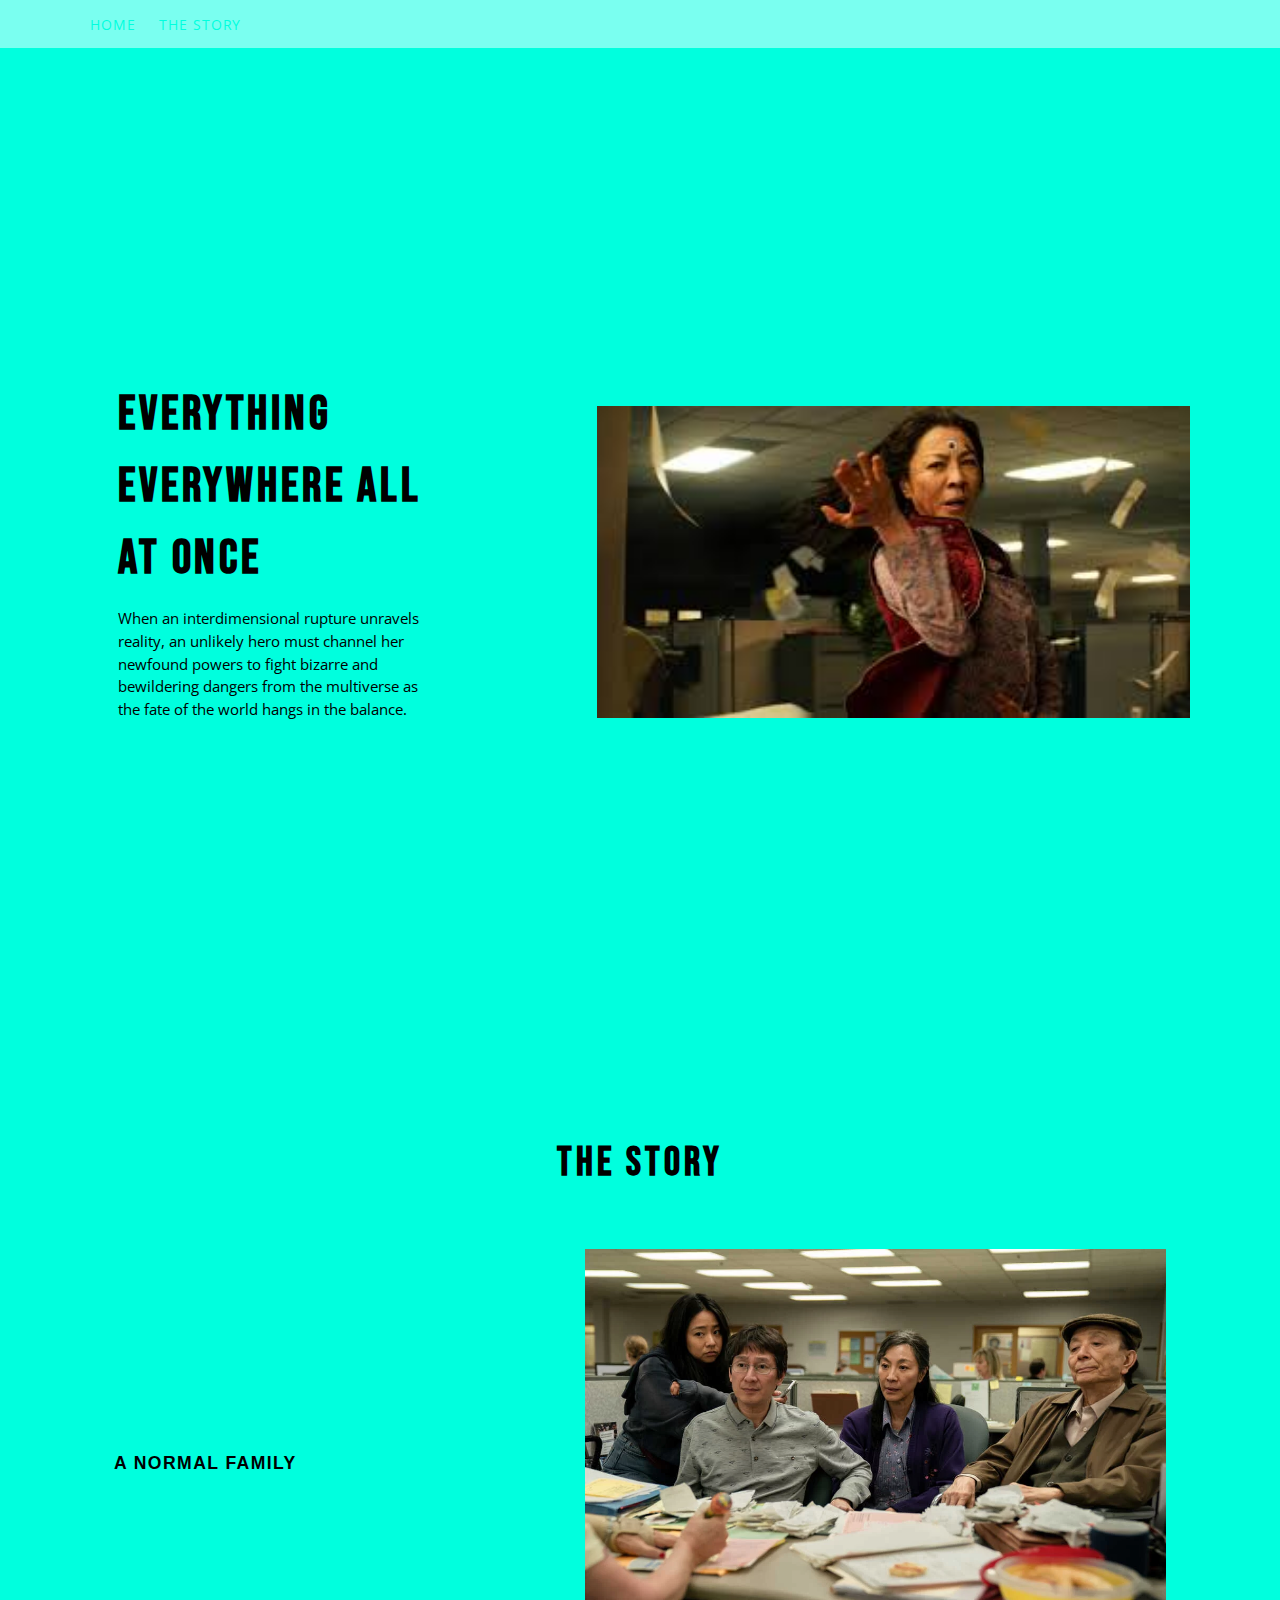
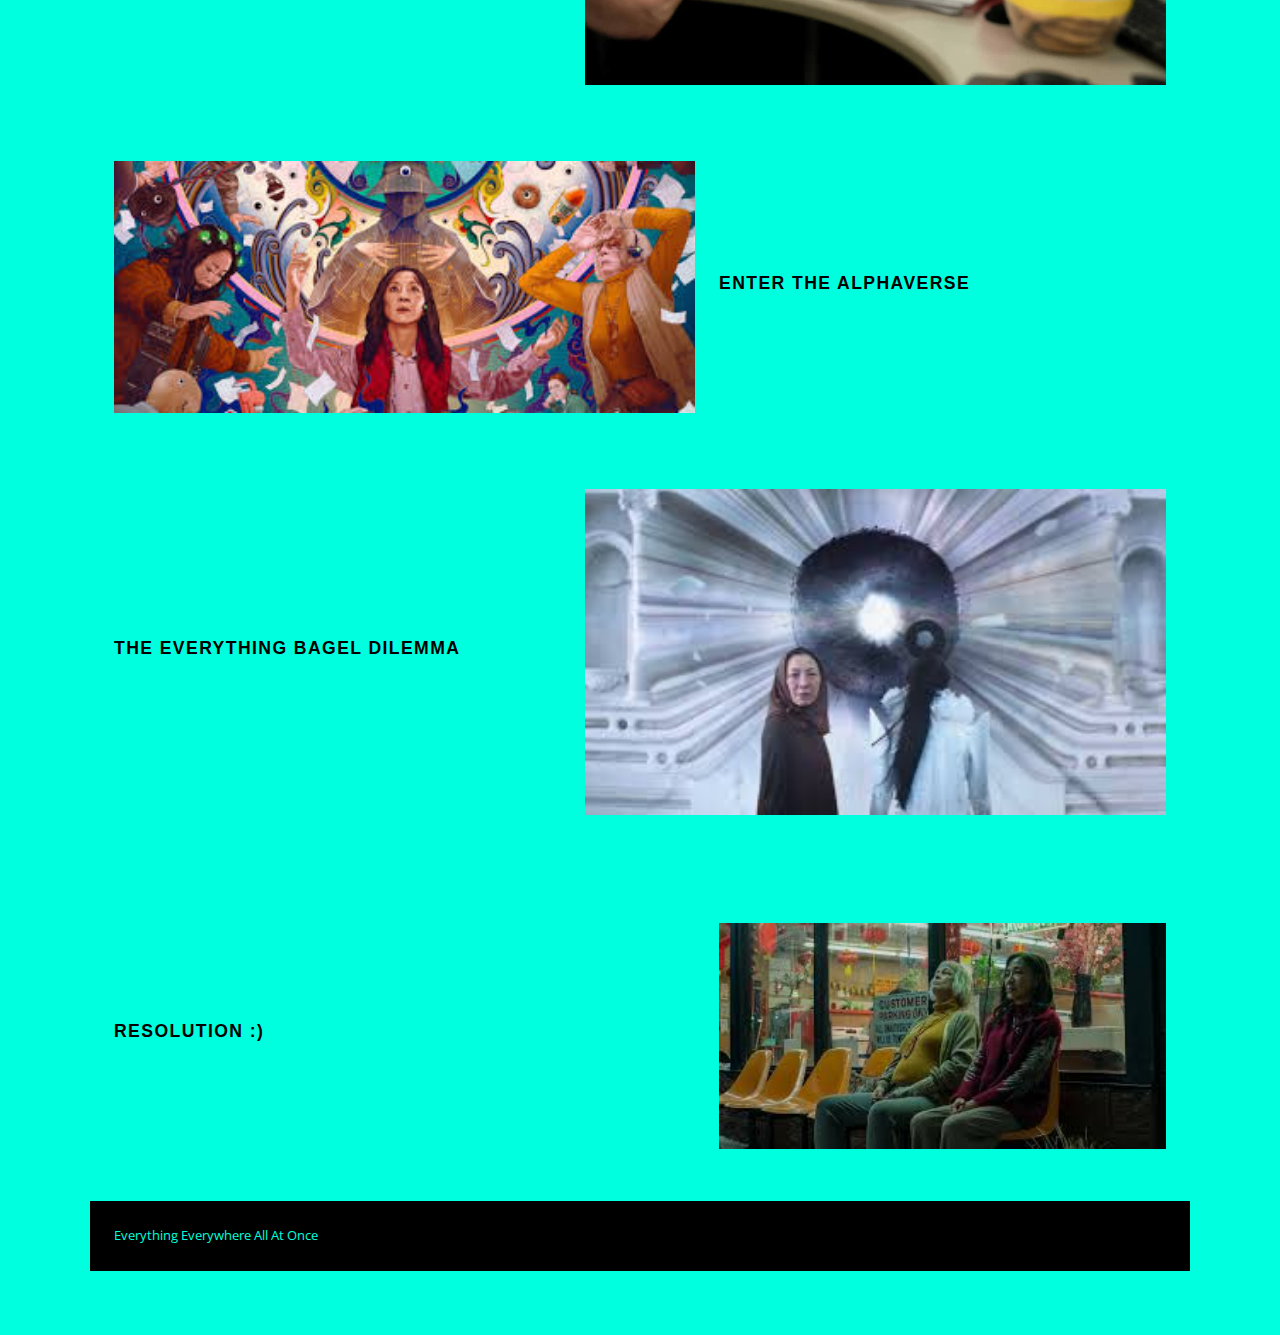
<file: week-1/movie-site/index.html>
<!DOCTYPE html>
<html lang="en">
<head>
  <title>Movie Site</title>
  <meta charset="UTF-8"/>
  <meta name="viewport" content="width=device-width, initial-scale=1.0"/>

  <!-- font: bebas -->
  <link rel="preconnect" href="https://fonts.googleapis.com">
<link rel="preconnect" href="https://fonts.gstatic.com" crossorigin>
<link href="https://fonts.googleapis.com/css2?family=Bebas+Neue&family=Poller+One&family=Special+Gothic:wght@400..700&display=swap" rel="stylesheet">
  
    <!-- font: open sans -->
    <link rel="preconnect" href="https://fonts.googleapis.com">
<link rel="preconnect" href="https://fonts.gstatic.com" crossorigin>
<link href="https://fonts.googleapis.com/css2?family=Bebas+Neue&family=Open+Sans:ital,wght@0,300..800;1,300..800&family=Poller+One&family=Special+Gothic:wght@400..700&display=swap" rel="stylesheet">
  
  <link rel="stylesheet" href="css/style.css"/>
</head>
<body>
  <!-- top nav bar -->
 <header id="header" class="site-header">
  <div class="nav-bar">
    <nav id="nav-bar">
      <ul class="nav-links">
        <li><a class="nav-link" href="#hero">Home</a></li>
        <li><a class="nav-link" href="#features">The Story</a></li>
      </ul>
    </nav>
  </div>
</header>
        

  <main>
    <!-- hero -->
    <section id="hero" class="hero">
      <div class="hero-inner">
        <div class="hero-text-card">
          <h1>Everything Everywhere All At Once</h1>
          <p>When an interdimensional rupture unravels reality, an unlikely hero must channel her newfound powers to fight bizarre and bewildering dangers from the multiverse as the fate of the world hangs in the balance.</p>
        </div>

        <div class="hero-image">
          <!-- hero img -->
          <img src="images/hero.jpeg" />
        </div>
      </div>
    </section>
   

    <!-- feat cards -->
    <section id="features" class="products">
      <h2 class="section-title">The Story</h2>

      <!-- feat card 1 -->
      <article class="product-card">
        <div class="product-text">
          <h3>A Normal Family</h3>
        </div>
        <div class="product-image">
          <img src="images/family.webp"/>
        </div>
      </article>

      <!-- feat card 2 -->
      <article class="product-card">
        <div class="product-image">
          <img src="images/alphaverse.jpeg"/>
        </div>
        <div class="product-text">
          <h3>Enter the Alphaverse</h3>
        </div>
      </article>

      <!-- feat card 3 -->
      <article class="product-card">
        <div class="product-text">
          <h3>The Everything Bagel Dilemma</h3>
        </div>
        <div class="product-image">
          <img src="images/bagel.jpeg" />
        </div>
      </article>
    </section>

          <!-- feat card 4 -->
      <article class="product-card">
        <div class="product-text">
          <h3>Resolution :)</h3>
        </div>
        <div class="product-image">
          <img src="images/resolution.jpeg"/>
        </div>
      </article>
    </section>



  <!-- footer -->
  <footer class="site-footer">
    <p>Everything Everywhere All At Once</p>
  </div>
</footer>
</file>
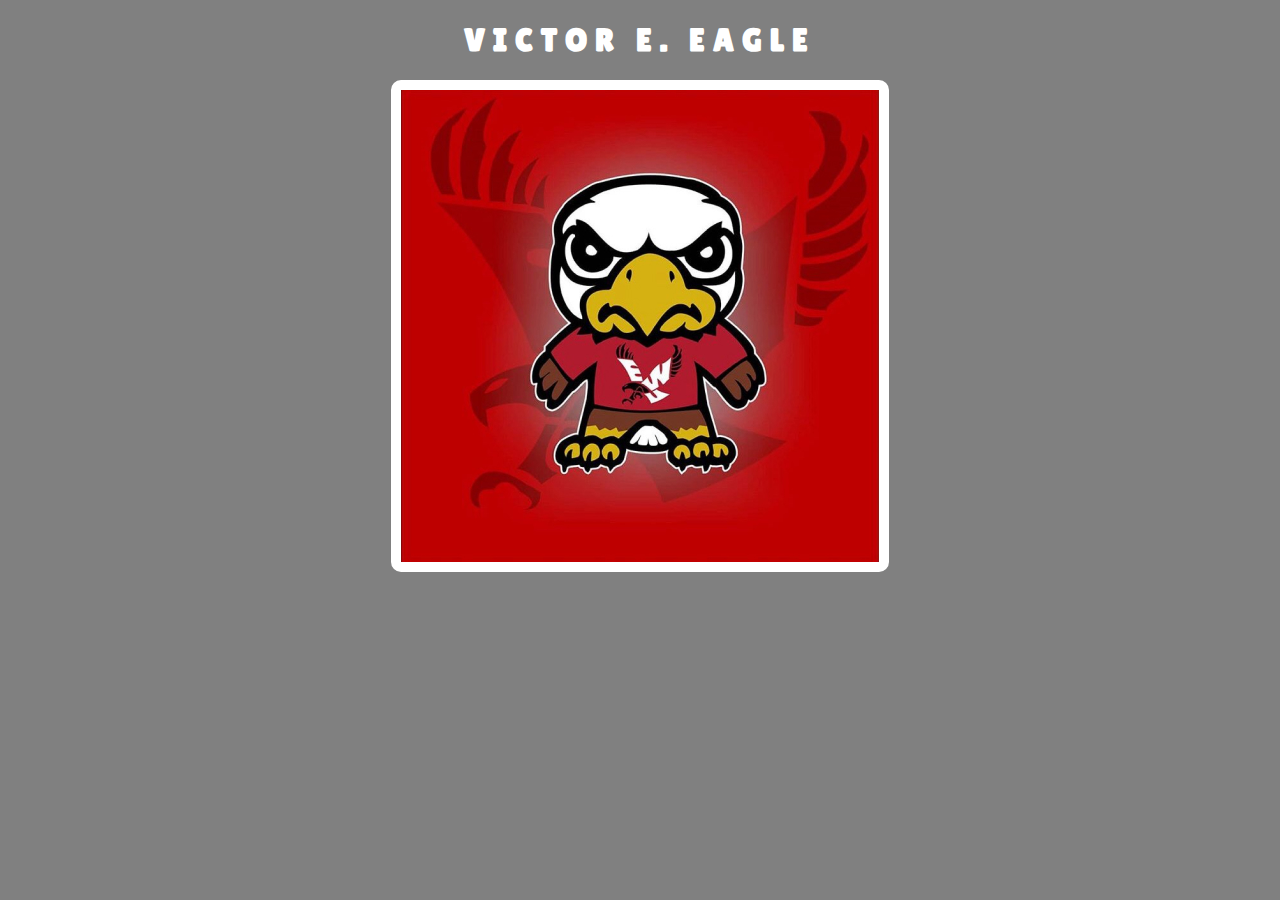
<file: week-1/pen-to-project/index.html>
<!DOCTYPE html>
<html lang="en">
<head>
  <meta charset="UTF-8">
  <title>Victor E. Eagle</title>

  <link rel="stylesheet" href="css/styles.css">
</head>
<body>

  <h1>Victor E. Eagle</h1>

  <img src="images/swoop2.jpg" alt="Placeholder image of Victor E. Eagle">

  <script src="scripts/main.js"></script>
  
</body>
</html>
</file>
<file: week-1/movie-site/css/style.css>
/* base styles */

:root {
  --nav-blue: #000000;
  --text-dark: #7afff0;
  --accent-dark: #7afff0;
  --lace: #00FFDE;
  --white: #ffffff;
  --max-width: 1100px;
}


body {
  margin: 0;
  padding: 0;
  font-family: "Open Sans",  sans-serif;
  background-color: var(--lace);
  color: #000000;
  line-height: 1.5;
}

/* layout stuff */

main {
  max-width: var(--max-width);
  margin: 0 auto;
  padding: 0 1.5rem 4rem;
  padding-top: 80px;
}

#header-img {
  height; 32px;
  width
}

/* top nav */

.site-header {
  background-color: #7afff0;
  color: #000000;
  position: fixed;
  top: 0;
  left: 0;
  right: 0;
  z-index: 1000;
}

.nav-bar {
  max-width: var(--max-width);
  margin: 0 auto;
  padding: 0.75rem 1.5rem;
  display: flex;
  align-items: center;
  justify-content: space-between;
}

.logo-text {
  font-family: "Bebas Neue", Arial, sans-serif;
  font-weight: 600;
  letter-spacing: 0.06em;
  font-size: 1.1rem;
}

.nav-links {
  list-style: none;
  display: flex;
  gap: 1.5rem;
  margin: 0;
  padding: 0;
}

.nav-links a {
  font-family: "Open Sans", Arial, sans-serif;
  text-transform: uppercase;
  font-size: 0.9rem;
  letter-spacing: 0.06em;
  text-decoration: none;
  color: var(--lace);
}

.nav-links a:hover,
.nav-link:hover {
  text-decoration: underline;
}

/* hero */

.hero {
  background-color: ##7afff0;
  margin-top: 0;
  padding: 2rem 0 2.5rem;
  min-height: 100vh;
  display: flex;
  align-items: center; 
}

.hero-inner {
  width: 100%;
  display: grid;
  grid-template-columns: minmax(0, 1.2fr) minmax(0, 1.5fr);
  gap: 2rem;
  align-items: center;
  animation: fadeInUp 0.9s ease-out;
}

.hero-text-card {
  background-color: var(--lace);
  padding: 1.75rem;
  max-width: 320px;
}

.hero-text-card h1 {
  font-family: "Bebas Neue", Arial, sans-serif;
  letter-spacing: 0.08em;
  font-size: 3rem;
  margin: 0 0 0.75rem;
  color: #000000;
}

.hero-text-card p {
  margin: 0 0 1.5rem;
  font-size: 0.95rem;
}

.hero-image img {
  width: 100%;
  display: block;
  object-fit: cover;
}



/* movie cards */

.products {
  padding: 3rem 0 2rem;
}

.section-title {
  text-align: center;
  font-family: "Bebas Neue", Arial, sans-serif;
  text-transform: uppercase;
  letter-spacing: 0.1em;
  font-size: 2.5rem;
  margin-bottom: 2rem;
  color: #000000;
}

.product-card {
  transition: transform 0.2s ease, box-shadow 0.2s ease;
  background-color: var(--lace);
  padding: 1.5rem;
  margin-bottom: 1.75rem;
  display: grid;
  grid-template-columns: 1.3fr 1fr;
  gap: 1.5rem;
  align-items: center;
}

.product-card:hover {
  transform: translateY(-4px);
  box-shadow: 0 8px 20px rgba(0, 0, 0, 0.2);
}


.product-card:nth-child(even) {

  
  grid-template-columns: 1fr 1.3fr;
}

.product-text h3 {
  font-family: "Oswald", Arial, sans-serif;
  text-transform: uppercase;
  letter-spacing: 0.08em;
  font-size: 1.1rem;
  margin: 0 0 0.5rem;
  color: #000000;
}

.product-text p {
  margin: 0;
  font-size: 0.95rem;
}

.product-image img {
  width: 100%;
  display: block;
  object-fit: cover;
}


/* footer */

.site-footer {
  background-color: var(--nav-blue);
  color: var(--lace);
  text-align: left;
  padding: 0.8rem 1.5rem;
  margin-top: 0;
  font-size: 0.8rem;
}

.site-footer a:hover {
  text-decoration: underline;
}

/* keyframe */
@keyframes fadeInUp {
  from {
    opacity: 0;
    transform: translateY(20px);
  }
  to {
    opacity: 1;
    transform: translateY(0);
  }
}

/* media query */

@media (max-width: 768px) {
  .hero-inner {
    grid-template-columns: 1fr;
    text-align: center;
  }

  .product-card {
    grid-template-columns: 1fr;
  }

  .product-card:nth-child(even) {
    grid-template-columns: 1fr;
  }
  
  .hero-text-card {
    max-width: none;
  }
  
  .nav-links {
    flex-direction: column;
    gap: 0.75rem;
    font-size: 0.8rem;
  }
  
  .site-footer {
    flex-direction: column;
    align-items: flex-start
  }
}

/* transparaency disclaimer! lots of this code is recycled from my own previous sites */
</file>
<file: week-1/pen-to-project/css/styles.css>
/* 🛑 DO NOT Edit CSS. Just copy. */

@import url('https://fonts.googleapis.com/css2?family=Lilita+One&display=swap');

body {
  background: gray;
  text-align: center;
}

h1 {
  text-transform: uppercase;
  color: white; 
  font-family: 'Lilita One', sans-serif;
  letter-spacing: .25em;
}

img {
  border: 10px solid white;
  border-radius: 10px;
}
</file>
